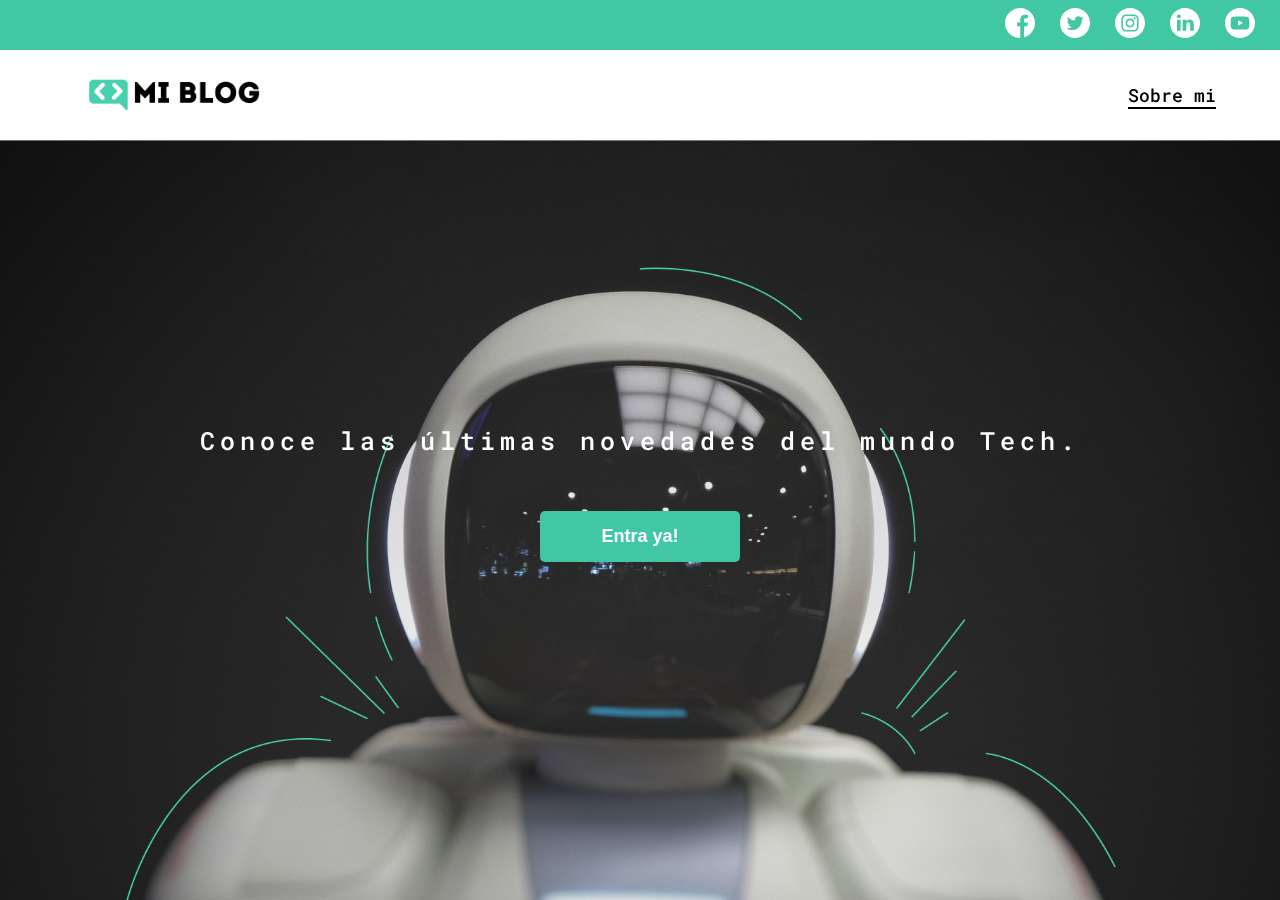
<file: index.html>
<!DOCTYPE html>
<html lang="es">
<head>
    <meta charset="UTF-8">
    <meta http-equiv="X-UA-Compatible" content="IE=edge">
    <meta name="viewport" content="width=device-width, initial-scale=1.0">
    <title>Document</title>
    <link rel="stylesheet" href="./css/main.css">
    <link rel="preconnect" href="https://fonts.gstatic.com">
    <link href="https://fonts.googleapis.com/css2?family=Roboto+Mono:wght@300;400;500&display=swap" rel="stylesheet">
</head>
<body class="home-body">
    <header>
        <section class="header-container-icons">
            <div class="container__icons">
                <a href="" >
                    <svg class="facebook" id="Capa_1" fill="white" enable-background="new 0 0 512 512" height="" viewBox="0 0 512 512" width="" xmlns="http://www.w3.org/2000/svg"><path d="m512 256c0-141.4-114.6-256-256-256s-256 114.6-256 256 114.6 256 256 256c1.5 0 3 0 4.5-.1v-199.2h-55v-64.1h55v-47.2c0-54.7 33.4-84.5 82.2-84.5 23.4 0 43.5 1.7 49.3 2.5v57.2h-33.6c-26.5 0-31.7 12.6-31.7 31.1v40.8h63.5l-8.3 64.1h-55.2v189.5c107-30.7 185.3-129.2 185.3-246.1z"/></svg>
                </a>
                <a href="">
                    <svg fill="white" height="512pt" viewBox="0 0 512 512" width="512pt" xmlns="http://www.w3.org/2000/svg"><path d="m256 0c-141.363281 0-256 114.636719-256 256s114.636719 256 256 256 256-114.636719 256-256-114.636719-256-256-256zm116.886719 199.601562c.113281 2.519532.167969 5.050782.167969 7.59375 0 77.644532-59.101563 167.179688-167.183594 167.183594h.003906-.003906c-33.183594 0-64.0625-9.726562-90.066406-26.394531 4.597656.542969 9.277343.8125 14.015624.8125 27.53125 0 52.867188-9.390625 72.980469-25.152344-25.722656-.476562-47.410156-17.464843-54.894531-40.8125 3.582031.6875 7.265625 1.0625 11.042969 1.0625 5.363281 0 10.558593-.722656 15.496093-2.070312-26.886718-5.382813-47.140624-29.144531-47.140624-57.597657 0-.265624 0-.503906.007812-.75 7.917969 4.402344 16.972656 7.050782 26.613281 7.347657-15.777343-10.527344-26.148437-28.523438-26.148437-48.910157 0-10.765624 2.910156-20.851562 7.957031-29.535156 28.976563 35.554688 72.28125 58.9375 121.117187 61.394532-1.007812-4.304688-1.527343-8.789063-1.527343-13.398438 0-32.4375 26.316406-58.753906 58.765625-58.753906 16.902344 0 32.167968 7.144531 42.890625 18.566406 13.386719-2.640625 25.957031-7.53125 37.3125-14.261719-4.394531 13.714844-13.707031 25.222657-25.839844 32.5 11.886719-1.421875 23.214844-4.574219 33.742187-9.253906-7.863281 11.785156-17.835937 22.136719-29.308593 30.429687zm0 0"/></svg>
                </a>
                <a href="">
                    <svg fill="white" height="512pt" viewBox="0 0 512 512" width="512pt" xmlns="http://www.w3.org/2000/svg"><path d="m305 256c0 27.0625-21.9375 49-49 49s-49-21.9375-49-49 21.9375-49 49-49 49 21.9375 49 49zm0 0"/><path d="m370.59375 169.304688c-2.355469-6.382813-6.113281-12.160157-10.996094-16.902344-4.742187-4.882813-10.515625-8.640625-16.902344-10.996094-5.179687-2.011719-12.960937-4.40625-27.292968-5.058594-15.503906-.707031-20.152344-.859375-59.402344-.859375-39.253906 0-43.902344.148438-59.402344.855469-14.332031.65625-22.117187 3.050781-27.292968 5.0625-6.386719 2.355469-12.164063 6.113281-16.902344 10.996094-4.882813 4.742187-8.640625 10.515625-11 16.902344-2.011719 5.179687-4.40625 12.964843-5.058594 27.296874-.707031 15.5-.859375 20.148438-.859375 59.402344 0 39.25.152344 43.898438.859375 59.402344.652344 14.332031 3.046875 22.113281 5.058594 27.292969 2.359375 6.386719 6.113281 12.160156 10.996094 16.902343 4.742187 4.882813 10.515624 8.640626 16.902343 10.996094 5.179688 2.015625 12.964844 4.410156 27.296875 5.0625 15.5.707032 20.144532.855469 59.398438.855469 39.257812 0 43.90625-.148437 59.402344-.855469 14.332031-.652344 22.117187-3.046875 27.296874-5.0625 12.820313-4.945312 22.953126-15.078125 27.898438-27.898437 2.011719-5.179688 4.40625-12.960938 5.0625-27.292969.707031-15.503906.855469-20.152344.855469-59.402344 0-39.253906-.148438-43.902344-.855469-59.402344-.652344-14.332031-3.046875-22.117187-5.0625-27.296874zm-114.59375 162.179687c-41.691406 0-75.488281-33.792969-75.488281-75.484375s33.796875-75.484375 75.488281-75.484375c41.6875 0 75.484375 33.792969 75.484375 75.484375s-33.796875 75.484375-75.484375 75.484375zm78.46875-136.3125c-9.742188 0-17.640625-7.898437-17.640625-17.640625s7.898437-17.640625 17.640625-17.640625 17.640625 7.898437 17.640625 17.640625c-.003906 9.742188-7.898437 17.640625-17.640625 17.640625zm0 0"/><path d="m256 0c-141.363281 0-256 114.636719-256 256s114.636719 256 256 256 256-114.636719 256-256-114.636719-256-256-256zm146.113281 316.605469c-.710937 15.648437-3.199219 26.332031-6.832031 35.683593-7.636719 19.746094-23.246094 35.355469-42.992188 42.992188-9.347656 3.632812-20.035156 6.117188-35.679687 6.832031-15.675781.714844-20.683594.886719-60.605469.886719-39.925781 0-44.929687-.171875-60.609375-.886719-15.644531-.714843-26.332031-3.199219-35.679687-6.832031-9.8125-3.691406-18.695313-9.476562-26.039063-16.957031-7.476562-7.339844-13.261719-16.226563-16.953125-26.035157-3.632812-9.347656-6.121094-20.035156-6.832031-35.679687-.722656-15.679687-.890625-20.6875-.890625-60.609375s.167969-44.929688.886719-60.605469c.710937-15.648437 3.195312-26.332031 6.828125-35.683593 3.691406-9.808594 9.480468-18.695313 16.960937-26.035157 7.339844-7.480469 16.226563-13.265625 26.035157-16.957031 9.351562-3.632812 20.035156-6.117188 35.683593-6.832031 15.675781-.714844 20.683594-.886719 60.605469-.886719s44.929688.171875 60.605469.890625c15.648437.710937 26.332031 3.195313 35.683593 6.824219 9.808594 3.691406 18.695313 9.480468 26.039063 16.960937 7.476563 7.34375 13.265625 16.226563 16.953125 26.035157 3.636719 9.351562 6.121094 20.035156 6.835938 35.683593.714843 15.675781.882812 20.683594.882812 60.605469s-.167969 44.929688-.886719 60.605469zm0 0"/></svg>
                </a>
                <a href="">
                    <svg fill="white" height="512pt" viewBox="0 0 512 512" width="512pt" xmlns="http://www.w3.org/2000/svg"><path d="m256 0c-141.363281 0-256 114.636719-256 256s114.636719 256 256 256 256-114.636719 256-256-114.636719-256-256-256zm-74.390625 387h-62.347656v-187.574219h62.347656zm-31.171875-213.1875h-.40625c-20.921875 0-34.453125-14.402344-34.453125-32.402344 0-18.40625 13.945313-32.410156 35.273437-32.410156 21.328126 0 34.453126 14.003906 34.859376 32.410156 0 18-13.53125 32.402344-35.273438 32.402344zm255.984375 213.1875h-62.339844v-100.347656c0-25.21875-9.027343-42.417969-31.585937-42.417969-17.222656 0-27.480469 11.601563-31.988282 22.800781-1.648437 4.007813-2.050781 9.609375-2.050781 15.214844v104.75h-62.34375s.816407-169.976562 0-187.574219h62.34375v26.558594c8.285157-12.78125 23.109375-30.960937 56.1875-30.960937 41.019531 0 71.777344 26.808593 71.777344 84.421874zm0 0"/></svg>
                </a>
                <a href="">
                    <svg fill="white" height="512pt" viewBox="0 0 512 512" width="512pt" xmlns="http://www.w3.org/2000/svg"><path d="m224.113281 303.960938 83.273438-47.960938-83.273438-47.960938zm0 0"/><path d="m256 0c-141.363281 0-256 114.636719-256 256s114.636719 256 256 256 256-114.636719 256-256-114.636719-256-256-256zm159.960938 256.261719s0 51.917969-6.585938 76.953125c-3.691406 13.703125-14.496094 24.507812-28.199219 28.195312-25.035156 6.589844-125.175781 6.589844-125.175781 6.589844s-99.878906 0-125.175781-6.851562c-13.703125-3.6875-24.507813-14.496094-28.199219-28.199219-6.589844-24.769531-6.589844-76.949219-6.589844-76.949219s0-51.914062 6.589844-76.949219c3.6875-13.703125 14.757812-24.773437 28.199219-28.460937 25.035156-6.589844 125.175781-6.589844 125.175781-6.589844s100.140625 0 125.175781 6.851562c13.703125 3.6875 24.507813 14.496094 28.199219 28.199219 6.851562 25.035157 6.585938 77.210938 6.585938 77.210938zm0 0"/></svg>
                </a>
            </div>
        </section>
        <nav class="navbar">
            <div class="navbar__container-logo">
                <a href="#"><img src="./assets/Logo.png" alt="Logo de mi block" title="Ir a la página de inicio"></a>
            </div>
            <div class="navbar__container-about">
                <a href="./profile.html">Sobre mi</a>
            </div>
        </nav>
    </header>
    <main class="main-home">
        <article class="container-text-main">
            <span class="container-text__span">
                Conoce las últimas novedades del mundo Tech.
            </span>
	    <a href="./blogs.html"> 
            <button class="container-text__button">
                Entra ya!
            </button>
	    <a>
        </article>
    </main>
    
</body>
</html>
</file>
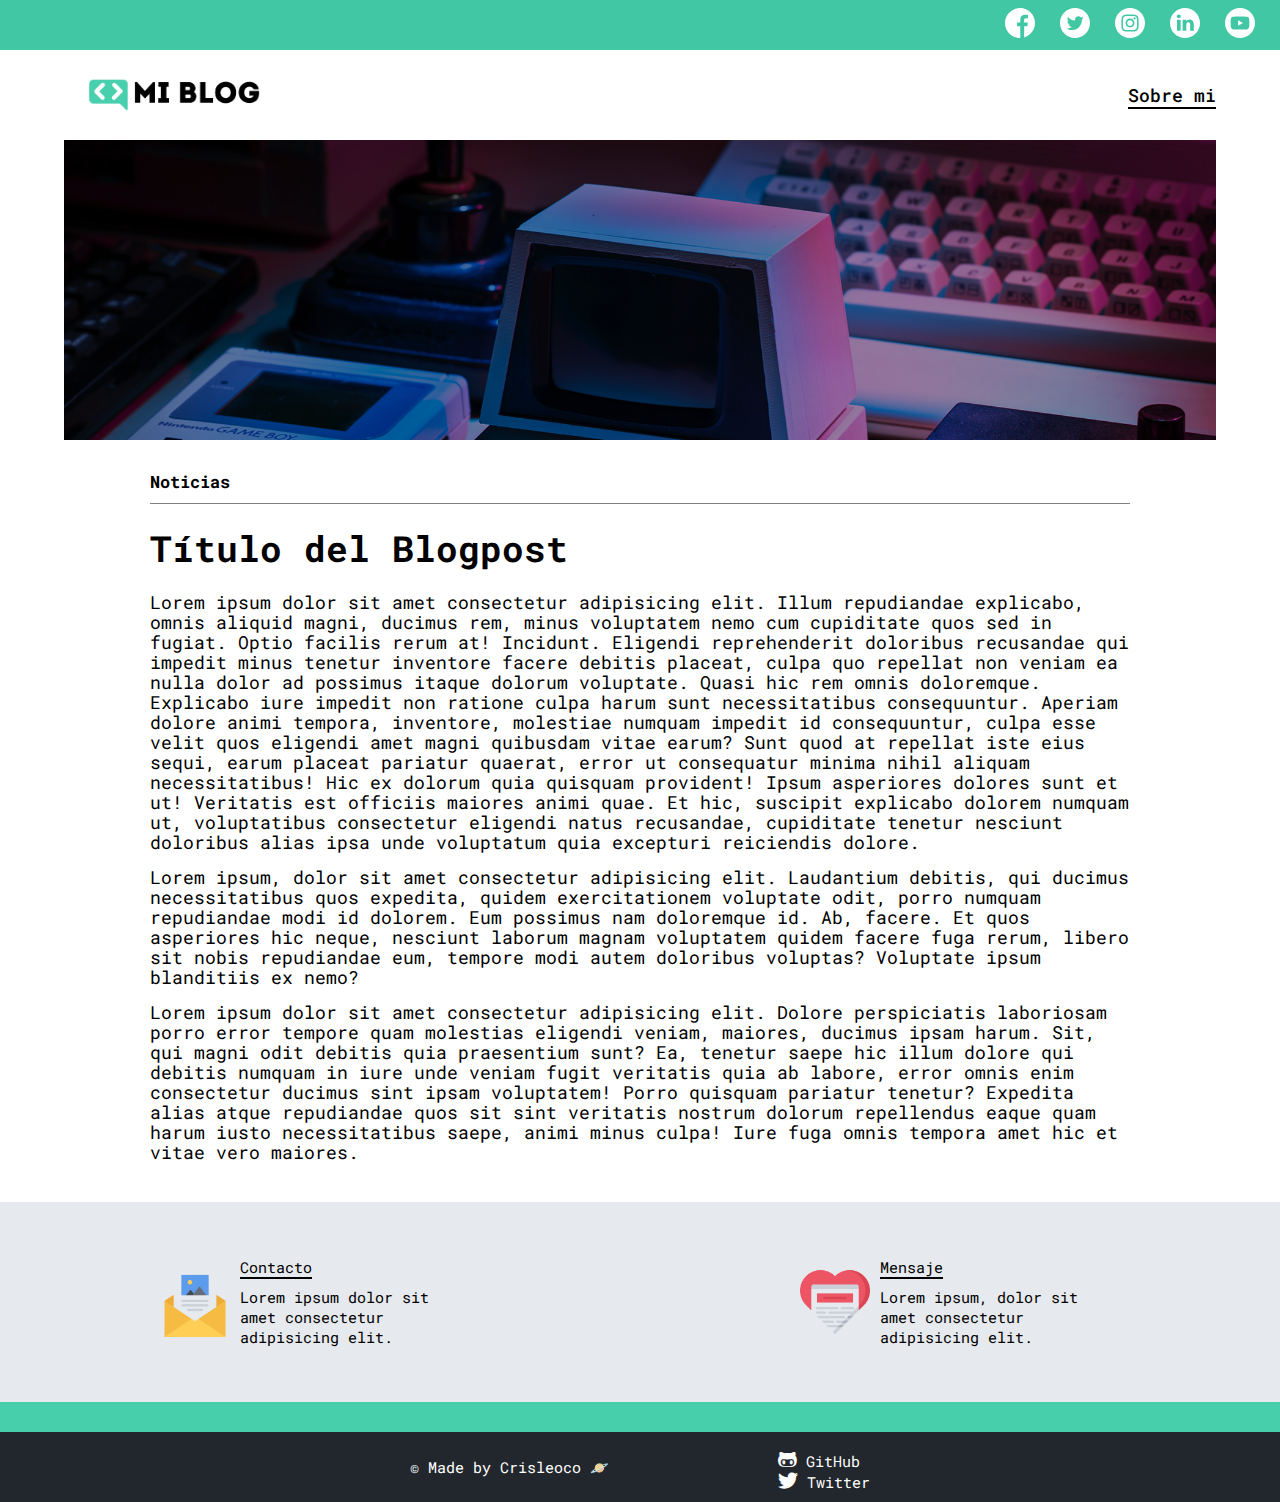
<file: blog.html>
<!DOCTYPE html>
<html lang="es">
<head>
    <meta charset="UTF-8">
    <meta http-equiv="X-UA-Compatible" content="IE=edge">
    <meta name="viewport" content="width=device-width, initial-scale=1.0">
    <title>Blog</title>
    <link rel="stylesheet" href="./css/main.css">
    <link rel="preconnect" href="https://fonts.gstatic.com">
    <link rel="stylesheet" href="./css/blogs.css">
    <link rel="stylesheet" href="./css/blog.css">
    <link href="https://fonts.googleapis.com/css2?family=Roboto+Mono:wght@300;400;500&display=swap" rel="stylesheet">
    <link rel="stylesheet" href="https://use.fontawesome.com/releases/v5.0.13/css/all.css">
</head>
<body>
    <header>
        <section class="header-container-icons">
            <div class="container__icons">
                <a href="" >
                    <svg class="facebook" id="Capa_1" fill="white" enable-background="new 0 0 512 512" height="" viewBox="0 0 512 512" width="" xmlns="http://www.w3.org/2000/svg"><path d="m512 256c0-141.4-114.6-256-256-256s-256 114.6-256 256 114.6 256 256 256c1.5 0 3 0 4.5-.1v-199.2h-55v-64.1h55v-47.2c0-54.7 33.4-84.5 82.2-84.5 23.4 0 43.5 1.7 49.3 2.5v57.2h-33.6c-26.5 0-31.7 12.6-31.7 31.1v40.8h63.5l-8.3 64.1h-55.2v189.5c107-30.7 185.3-129.2 185.3-246.1z"/></svg>
                </a>
                <a href="">
                    <svg fill="white" height="512pt" viewBox="0 0 512 512" width="512pt" xmlns="http://www.w3.org/2000/svg"><path d="m256 0c-141.363281 0-256 114.636719-256 256s114.636719 256 256 256 256-114.636719 256-256-114.636719-256-256-256zm116.886719 199.601562c.113281 2.519532.167969 5.050782.167969 7.59375 0 77.644532-59.101563 167.179688-167.183594 167.183594h.003906-.003906c-33.183594 0-64.0625-9.726562-90.066406-26.394531 4.597656.542969 9.277343.8125 14.015624.8125 27.53125 0 52.867188-9.390625 72.980469-25.152344-25.722656-.476562-47.410156-17.464843-54.894531-40.8125 3.582031.6875 7.265625 1.0625 11.042969 1.0625 5.363281 0 10.558593-.722656 15.496093-2.070312-26.886718-5.382813-47.140624-29.144531-47.140624-57.597657 0-.265624 0-.503906.007812-.75 7.917969 4.402344 16.972656 7.050782 26.613281 7.347657-15.777343-10.527344-26.148437-28.523438-26.148437-48.910157 0-10.765624 2.910156-20.851562 7.957031-29.535156 28.976563 35.554688 72.28125 58.9375 121.117187 61.394532-1.007812-4.304688-1.527343-8.789063-1.527343-13.398438 0-32.4375 26.316406-58.753906 58.765625-58.753906 16.902344 0 32.167968 7.144531 42.890625 18.566406 13.386719-2.640625 25.957031-7.53125 37.3125-14.261719-4.394531 13.714844-13.707031 25.222657-25.839844 32.5 11.886719-1.421875 23.214844-4.574219 33.742187-9.253906-7.863281 11.785156-17.835937 22.136719-29.308593 30.429687zm0 0"/></svg>
                </a>
                <a href="">
                    <svg fill="white" height="512pt" viewBox="0 0 512 512" width="512pt" xmlns="http://www.w3.org/2000/svg"><path d="m305 256c0 27.0625-21.9375 49-49 49s-49-21.9375-49-49 21.9375-49 49-49 49 21.9375 49 49zm0 0"/><path d="m370.59375 169.304688c-2.355469-6.382813-6.113281-12.160157-10.996094-16.902344-4.742187-4.882813-10.515625-8.640625-16.902344-10.996094-5.179687-2.011719-12.960937-4.40625-27.292968-5.058594-15.503906-.707031-20.152344-.859375-59.402344-.859375-39.253906 0-43.902344.148438-59.402344.855469-14.332031.65625-22.117187 3.050781-27.292968 5.0625-6.386719 2.355469-12.164063 6.113281-16.902344 10.996094-4.882813 4.742187-8.640625 10.515625-11 16.902344-2.011719 5.179687-4.40625 12.964843-5.058594 27.296874-.707031 15.5-.859375 20.148438-.859375 59.402344 0 39.25.152344 43.898438.859375 59.402344.652344 14.332031 3.046875 22.113281 5.058594 27.292969 2.359375 6.386719 6.113281 12.160156 10.996094 16.902343 4.742187 4.882813 10.515624 8.640626 16.902343 10.996094 5.179688 2.015625 12.964844 4.410156 27.296875 5.0625 15.5.707032 20.144532.855469 59.398438.855469 39.257812 0 43.90625-.148437 59.402344-.855469 14.332031-.652344 22.117187-3.046875 27.296874-5.0625 12.820313-4.945312 22.953126-15.078125 27.898438-27.898437 2.011719-5.179688 4.40625-12.960938 5.0625-27.292969.707031-15.503906.855469-20.152344.855469-59.402344 0-39.253906-.148438-43.902344-.855469-59.402344-.652344-14.332031-3.046875-22.117187-5.0625-27.296874zm-114.59375 162.179687c-41.691406 0-75.488281-33.792969-75.488281-75.484375s33.796875-75.484375 75.488281-75.484375c41.6875 0 75.484375 33.792969 75.484375 75.484375s-33.796875 75.484375-75.484375 75.484375zm78.46875-136.3125c-9.742188 0-17.640625-7.898437-17.640625-17.640625s7.898437-17.640625 17.640625-17.640625 17.640625 7.898437 17.640625 17.640625c-.003906 9.742188-7.898437 17.640625-17.640625 17.640625zm0 0"/><path d="m256 0c-141.363281 0-256 114.636719-256 256s114.636719 256 256 256 256-114.636719 256-256-114.636719-256-256-256zm146.113281 316.605469c-.710937 15.648437-3.199219 26.332031-6.832031 35.683593-7.636719 19.746094-23.246094 35.355469-42.992188 42.992188-9.347656 3.632812-20.035156 6.117188-35.679687 6.832031-15.675781.714844-20.683594.886719-60.605469.886719-39.925781 0-44.929687-.171875-60.609375-.886719-15.644531-.714843-26.332031-3.199219-35.679687-6.832031-9.8125-3.691406-18.695313-9.476562-26.039063-16.957031-7.476562-7.339844-13.261719-16.226563-16.953125-26.035157-3.632812-9.347656-6.121094-20.035156-6.832031-35.679687-.722656-15.679687-.890625-20.6875-.890625-60.609375s.167969-44.929688.886719-60.605469c.710937-15.648437 3.195312-26.332031 6.828125-35.683593 3.691406-9.808594 9.480468-18.695313 16.960937-26.035157 7.339844-7.480469 16.226563-13.265625 26.035157-16.957031 9.351562-3.632812 20.035156-6.117188 35.683593-6.832031 15.675781-.714844 20.683594-.886719 60.605469-.886719s44.929688.171875 60.605469.890625c15.648437.710937 26.332031 3.195313 35.683593 6.824219 9.808594 3.691406 18.695313 9.480468 26.039063 16.960937 7.476563 7.34375 13.265625 16.226563 16.953125 26.035157 3.636719 9.351562 6.121094 20.035156 6.835938 35.683593.714843 15.675781.882812 20.683594.882812 60.605469s-.167969 44.929688-.886719 60.605469zm0 0"/></svg>
                </a>
                <a href="">
                    <svg fill="white" height="512pt" viewBox="0 0 512 512" width="512pt" xmlns="http://www.w3.org/2000/svg"><path d="m256 0c-141.363281 0-256 114.636719-256 256s114.636719 256 256 256 256-114.636719 256-256-114.636719-256-256-256zm-74.390625 387h-62.347656v-187.574219h62.347656zm-31.171875-213.1875h-.40625c-20.921875 0-34.453125-14.402344-34.453125-32.402344 0-18.40625 13.945313-32.410156 35.273437-32.410156 21.328126 0 34.453126 14.003906 34.859376 32.410156 0 18-13.53125 32.402344-35.273438 32.402344zm255.984375 213.1875h-62.339844v-100.347656c0-25.21875-9.027343-42.417969-31.585937-42.417969-17.222656 0-27.480469 11.601563-31.988282 22.800781-1.648437 4.007813-2.050781 9.609375-2.050781 15.214844v104.75h-62.34375s.816407-169.976562 0-187.574219h62.34375v26.558594c8.285157-12.78125 23.109375-30.960937 56.1875-30.960937 41.019531 0 71.777344 26.808593 71.777344 84.421874zm0 0"/></svg>
                </a>
                <a href="">
                    <svg fill="white" height="512pt" viewBox="0 0 512 512" width="512pt" xmlns="http://www.w3.org/2000/svg"><path d="m224.113281 303.960938 83.273438-47.960938-83.273438-47.960938zm0 0"/><path d="m256 0c-141.363281 0-256 114.636719-256 256s114.636719 256 256 256 256-114.636719 256-256-114.636719-256-256-256zm159.960938 256.261719s0 51.917969-6.585938 76.953125c-3.691406 13.703125-14.496094 24.507812-28.199219 28.195312-25.035156 6.589844-125.175781 6.589844-125.175781 6.589844s-99.878906 0-125.175781-6.851562c-13.703125-3.6875-24.507813-14.496094-28.199219-28.199219-6.589844-24.769531-6.589844-76.949219-6.589844-76.949219s0-51.914062 6.589844-76.949219c3.6875-13.703125 14.757812-24.773437 28.199219-28.460937 25.035156-6.589844 125.175781-6.589844 125.175781-6.589844s100.140625 0 125.175781 6.851562c13.703125 3.6875 24.507813 14.496094 28.199219 28.199219 6.851562 25.035157 6.585938 77.210938 6.585938 77.210938zm0 0"/></svg>
                </a>
            </div>
        </section>
        <nav class="navbar">
            <div class="navbar__container-logo">
                <a href="."><img src="./assets/Logo.png" alt="Logo de mi block" title="Ir a la página de inicio"></a>
            </div>
            <div class="navbar__container-about">
                <a href="./profile.html">Sobre mi</a>
            </div>
        </nav>
    </header>

    <main>
        <section class="blogpost-img-container">
            
        </section>

        <section class="blogpost-main-container">
            <div class="blogpost-text-container">
                <h3>
                    Noticias
                </h3>
                <article>
                    <h1>
                        Título del Blogpost
                    </h1>
                    <p>Lorem ipsum dolor sit amet consectetur adipisicing elit. Illum repudiandae explicabo, omnis aliquid magni, ducimus rem, minus voluptatem nemo cum cupiditate quos sed in fugiat. Optio facilis rerum at! Incidunt.
                    Eligendi reprehenderit doloribus recusandae qui impedit minus tenetur inventore facere debitis placeat, culpa quo repellat non veniam ea nulla dolor ad possimus itaque dolorum voluptate. Quasi hic rem omnis doloremque.
                    Explicabo iure impedit non ratione culpa harum sunt necessitatibus consequuntur. Aperiam dolore animi tempora, inventore, molestiae numquam impedit id consequuntur, culpa esse velit quos eligendi amet magni quibusdam vitae earum?
                    Sunt quod at repellat iste eius sequi, earum placeat pariatur quaerat, error ut consequatur minima nihil aliquam necessitatibus! Hic ex dolorum quia quisquam provident! Ipsum asperiores dolores sunt et ut!
                    Veritatis est officiis maiores animi quae. Et hic, suscipit explicabo dolorem numquam ut, voluptatibus consectetur eligendi natus recusandae, cupiditate tenetur nesciunt doloribus alias ipsa unde voluptatum quia excepturi reiciendis dolore.</p>
                    <p>
                        Lorem ipsum, dolor sit amet consectetur adipisicing elit. Laudantium debitis, qui ducimus necessitatibus quos expedita, quidem exercitationem voluptate odit, porro numquam repudiandae modi id dolorem. Eum possimus nam doloremque id.
                        Ab, facere. Et quos asperiores hic neque, nesciunt laborum magnam voluptatem quidem facere fuga rerum, libero sit nobis repudiandae eum, tempore modi autem doloribus voluptas? Voluptate ipsum blanditiis ex nemo?
                    </p>
                    <p>Lorem ipsum dolor sit amet consectetur adipisicing elit. Dolore perspiciatis laboriosam porro error tempore quam molestias eligendi veniam, maiores, ducimus ipsam harum. Sit, qui magni odit debitis quia praesentium sunt?
                    Ea, tenetur saepe hic illum dolore qui debitis numquam in iure unde veniam fugit veritatis quia ab labore, error omnis enim consectetur ducimus sint ipsam voluptatem! Porro quisquam pariatur tenetur?
                    Expedita alias atque repudiandae quos sit sint veritatis nostrum dolorum repellendus eaque quam harum iusto necessitatibus saepe, animi minus culpa! Iure fuga omnis tempora amet hic et vitae vero maiores.</p>
                </article>
            </div>
        </section>

    </main>

    <section class="contact-main-container">
        <div class="contact-left contact">
            <img src="./assets/newsletter.png" alt="">
            <div>
                <a href="">Contacto</a>
                <p>Lorem ipsum dolor sit amet consectetur adipisicing elit.</p>
            </div>
        </div>
        <div class="contact-right contact">
            <img src="./assets/like.png" alt="">
            <div>
                <a href="">Mensaje</a>
                <p>Lorem ipsum, dolor sit amet consectetur adipisicing elit.</p>
            </div>
        </div>

    </section>

    <footer>
        <section>
            <p>© Made by Crisleoco 🪐</p>
        <div>
            <a href="https://github.com/crisleoco2004">
                <i class="fab fa-github-alt git"></i>
                GitHub</a>
            <a href="https://twitter.com/crisleooc">
                <i class="fab fa-twitter twitter"></i>
                Twitter</a>
        </div>
        </section>
    </footer>

</body>
</html>
</file>
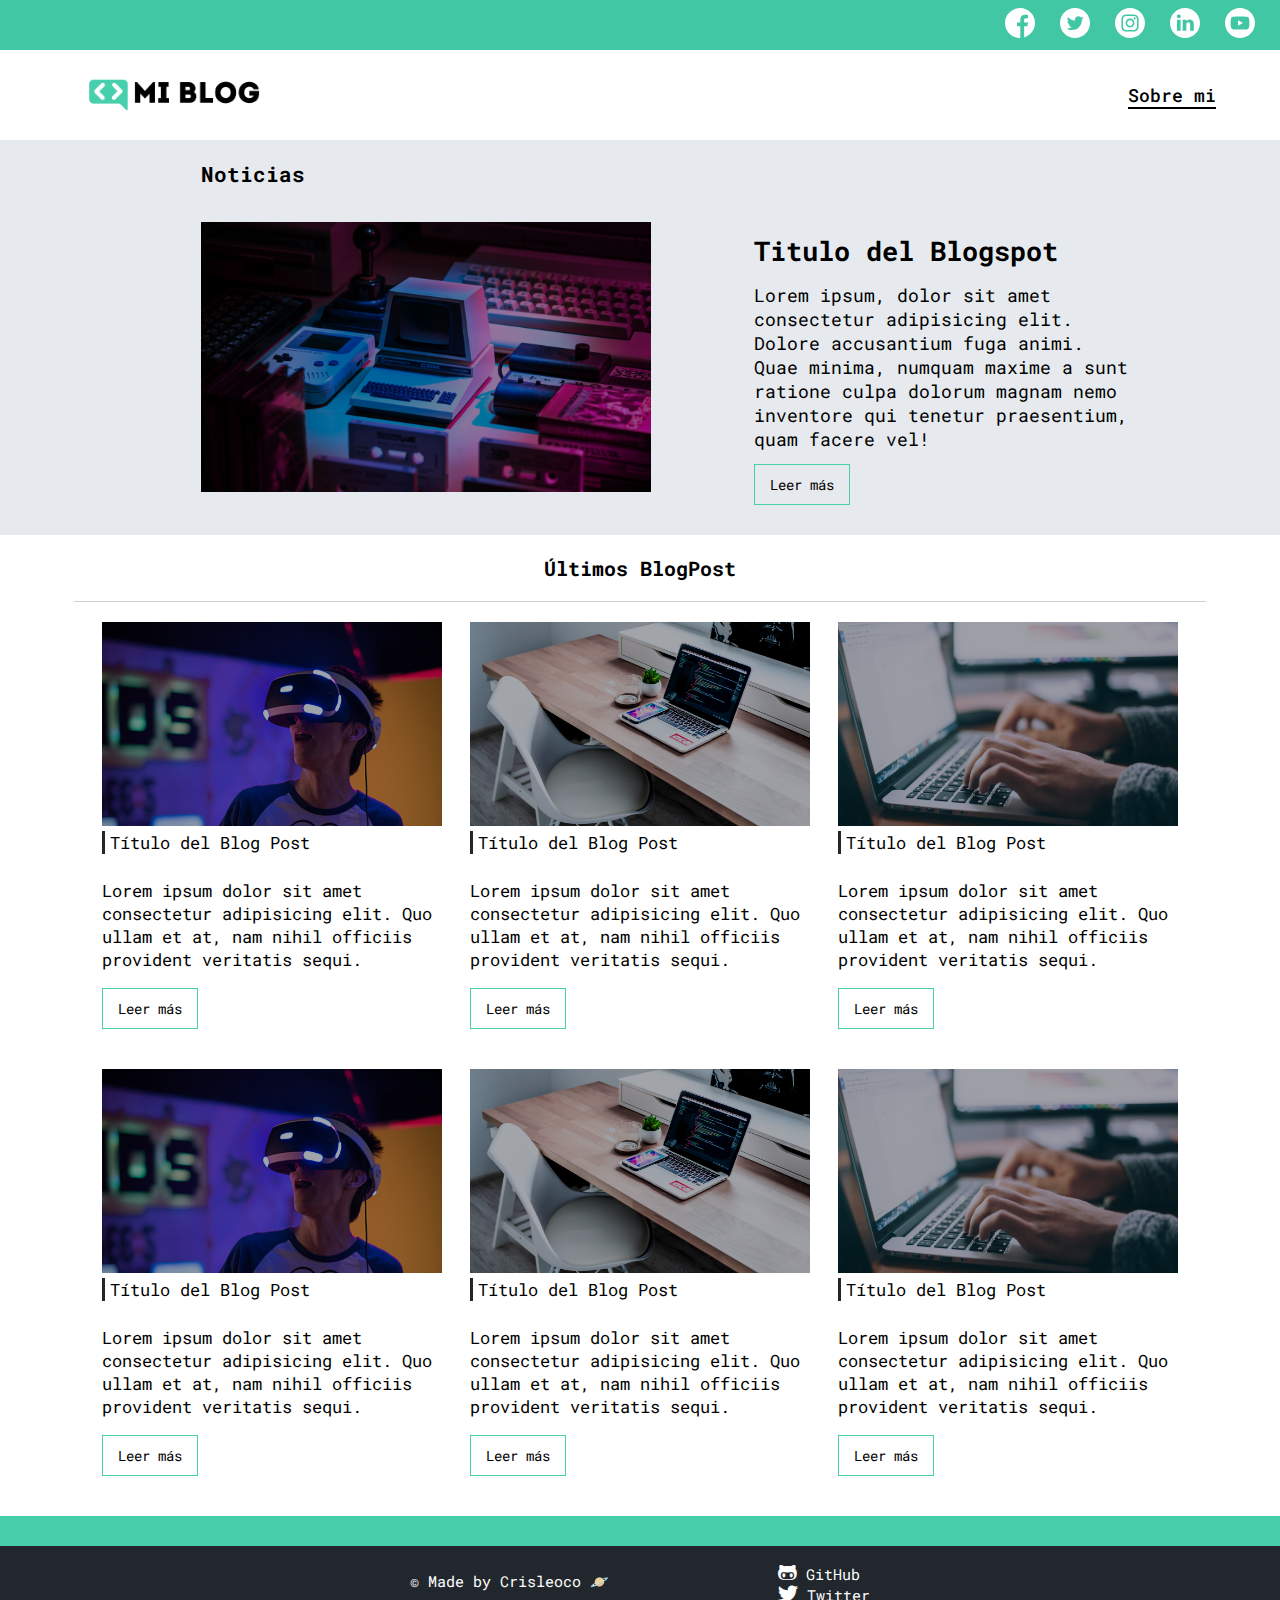
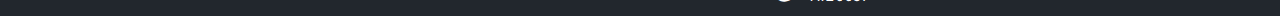
<file: blogs.html>
<!DOCTYPE html>
<html lang="es">
<head>
    <meta charset="UTF-8">
    <meta http-equiv="X-UA-Compatible" content="IE=edge">
    <meta name="viewport" content="width=device-width, initial-scale=1.0">
    <title>Blogs</title>
    <link rel="stylesheet" href="./css/main.css">
    <link rel="preconnect" href="https://fonts.gstatic.com">
    <link rel="stylesheet" href="./css/blogs.css">
    <link href="https://fonts.googleapis.com/css2?family=Roboto+Mono:wght@300;400;500&display=swap" rel="stylesheet">
    <link rel="stylesheet" href="https://use.fontawesome.com/releases/v5.0.13/css/all.css">
</head>
<body>
    <header>
        <section class="header-container-icons">
            <div class="container__icons">
                <a href="" >
                    <svg class="facebook" id="Capa_1" fill="white" enable-background="new 0 0 512 512" height="" viewBox="0 0 512 512" width="" xmlns="http://www.w3.org/2000/svg"><path d="m512 256c0-141.4-114.6-256-256-256s-256 114.6-256 256 114.6 256 256 256c1.5 0 3 0 4.5-.1v-199.2h-55v-64.1h55v-47.2c0-54.7 33.4-84.5 82.2-84.5 23.4 0 43.5 1.7 49.3 2.5v57.2h-33.6c-26.5 0-31.7 12.6-31.7 31.1v40.8h63.5l-8.3 64.1h-55.2v189.5c107-30.7 185.3-129.2 185.3-246.1z"/></svg>
                </a>
                <a href="">
                    <svg fill="white" height="512pt" viewBox="0 0 512 512" width="512pt" xmlns="http://www.w3.org/2000/svg"><path d="m256 0c-141.363281 0-256 114.636719-256 256s114.636719 256 256 256 256-114.636719 256-256-114.636719-256-256-256zm116.886719 199.601562c.113281 2.519532.167969 5.050782.167969 7.59375 0 77.644532-59.101563 167.179688-167.183594 167.183594h.003906-.003906c-33.183594 0-64.0625-9.726562-90.066406-26.394531 4.597656.542969 9.277343.8125 14.015624.8125 27.53125 0 52.867188-9.390625 72.980469-25.152344-25.722656-.476562-47.410156-17.464843-54.894531-40.8125 3.582031.6875 7.265625 1.0625 11.042969 1.0625 5.363281 0 10.558593-.722656 15.496093-2.070312-26.886718-5.382813-47.140624-29.144531-47.140624-57.597657 0-.265624 0-.503906.007812-.75 7.917969 4.402344 16.972656 7.050782 26.613281 7.347657-15.777343-10.527344-26.148437-28.523438-26.148437-48.910157 0-10.765624 2.910156-20.851562 7.957031-29.535156 28.976563 35.554688 72.28125 58.9375 121.117187 61.394532-1.007812-4.304688-1.527343-8.789063-1.527343-13.398438 0-32.4375 26.316406-58.753906 58.765625-58.753906 16.902344 0 32.167968 7.144531 42.890625 18.566406 13.386719-2.640625 25.957031-7.53125 37.3125-14.261719-4.394531 13.714844-13.707031 25.222657-25.839844 32.5 11.886719-1.421875 23.214844-4.574219 33.742187-9.253906-7.863281 11.785156-17.835937 22.136719-29.308593 30.429687zm0 0"/></svg>
                </a>
                <a href="">
                    <svg fill="white" height="512pt" viewBox="0 0 512 512" width="512pt" xmlns="http://www.w3.org/2000/svg"><path d="m305 256c0 27.0625-21.9375 49-49 49s-49-21.9375-49-49 21.9375-49 49-49 49 21.9375 49 49zm0 0"/><path d="m370.59375 169.304688c-2.355469-6.382813-6.113281-12.160157-10.996094-16.902344-4.742187-4.882813-10.515625-8.640625-16.902344-10.996094-5.179687-2.011719-12.960937-4.40625-27.292968-5.058594-15.503906-.707031-20.152344-.859375-59.402344-.859375-39.253906 0-43.902344.148438-59.402344.855469-14.332031.65625-22.117187 3.050781-27.292968 5.0625-6.386719 2.355469-12.164063 6.113281-16.902344 10.996094-4.882813 4.742187-8.640625 10.515625-11 16.902344-2.011719 5.179687-4.40625 12.964843-5.058594 27.296874-.707031 15.5-.859375 20.148438-.859375 59.402344 0 39.25.152344 43.898438.859375 59.402344.652344 14.332031 3.046875 22.113281 5.058594 27.292969 2.359375 6.386719 6.113281 12.160156 10.996094 16.902343 4.742187 4.882813 10.515624 8.640626 16.902343 10.996094 5.179688 2.015625 12.964844 4.410156 27.296875 5.0625 15.5.707032 20.144532.855469 59.398438.855469 39.257812 0 43.90625-.148437 59.402344-.855469 14.332031-.652344 22.117187-3.046875 27.296874-5.0625 12.820313-4.945312 22.953126-15.078125 27.898438-27.898437 2.011719-5.179688 4.40625-12.960938 5.0625-27.292969.707031-15.503906.855469-20.152344.855469-59.402344 0-39.253906-.148438-43.902344-.855469-59.402344-.652344-14.332031-3.046875-22.117187-5.0625-27.296874zm-114.59375 162.179687c-41.691406 0-75.488281-33.792969-75.488281-75.484375s33.796875-75.484375 75.488281-75.484375c41.6875 0 75.484375 33.792969 75.484375 75.484375s-33.796875 75.484375-75.484375 75.484375zm78.46875-136.3125c-9.742188 0-17.640625-7.898437-17.640625-17.640625s7.898437-17.640625 17.640625-17.640625 17.640625 7.898437 17.640625 17.640625c-.003906 9.742188-7.898437 17.640625-17.640625 17.640625zm0 0"/><path d="m256 0c-141.363281 0-256 114.636719-256 256s114.636719 256 256 256 256-114.636719 256-256-114.636719-256-256-256zm146.113281 316.605469c-.710937 15.648437-3.199219 26.332031-6.832031 35.683593-7.636719 19.746094-23.246094 35.355469-42.992188 42.992188-9.347656 3.632812-20.035156 6.117188-35.679687 6.832031-15.675781.714844-20.683594.886719-60.605469.886719-39.925781 0-44.929687-.171875-60.609375-.886719-15.644531-.714843-26.332031-3.199219-35.679687-6.832031-9.8125-3.691406-18.695313-9.476562-26.039063-16.957031-7.476562-7.339844-13.261719-16.226563-16.953125-26.035157-3.632812-9.347656-6.121094-20.035156-6.832031-35.679687-.722656-15.679687-.890625-20.6875-.890625-60.609375s.167969-44.929688.886719-60.605469c.710937-15.648437 3.195312-26.332031 6.828125-35.683593 3.691406-9.808594 9.480468-18.695313 16.960937-26.035157 7.339844-7.480469 16.226563-13.265625 26.035157-16.957031 9.351562-3.632812 20.035156-6.117188 35.683593-6.832031 15.675781-.714844 20.683594-.886719 60.605469-.886719s44.929688.171875 60.605469.890625c15.648437.710937 26.332031 3.195313 35.683593 6.824219 9.808594 3.691406 18.695313 9.480468 26.039063 16.960937 7.476563 7.34375 13.265625 16.226563 16.953125 26.035157 3.636719 9.351562 6.121094 20.035156 6.835938 35.683593.714843 15.675781.882812 20.683594.882812 60.605469s-.167969 44.929688-.886719 60.605469zm0 0"/></svg>
                </a>
                <a href="">
                    <svg fill="white" height="512pt" viewBox="0 0 512 512" width="512pt" xmlns="http://www.w3.org/2000/svg"><path d="m256 0c-141.363281 0-256 114.636719-256 256s114.636719 256 256 256 256-114.636719 256-256-114.636719-256-256-256zm-74.390625 387h-62.347656v-187.574219h62.347656zm-31.171875-213.1875h-.40625c-20.921875 0-34.453125-14.402344-34.453125-32.402344 0-18.40625 13.945313-32.410156 35.273437-32.410156 21.328126 0 34.453126 14.003906 34.859376 32.410156 0 18-13.53125 32.402344-35.273438 32.402344zm255.984375 213.1875h-62.339844v-100.347656c0-25.21875-9.027343-42.417969-31.585937-42.417969-17.222656 0-27.480469 11.601563-31.988282 22.800781-1.648437 4.007813-2.050781 9.609375-2.050781 15.214844v104.75h-62.34375s.816407-169.976562 0-187.574219h62.34375v26.558594c8.285157-12.78125 23.109375-30.960937 56.1875-30.960937 41.019531 0 71.777344 26.808593 71.777344 84.421874zm0 0"/></svg>
                </a>
                <a href="">
                    <svg fill="white" height="512pt" viewBox="0 0 512 512" width="512pt" xmlns="http://www.w3.org/2000/svg"><path d="m224.113281 303.960938 83.273438-47.960938-83.273438-47.960938zm0 0"/><path d="m256 0c-141.363281 0-256 114.636719-256 256s114.636719 256 256 256 256-114.636719 256-256-114.636719-256-256-256zm159.960938 256.261719s0 51.917969-6.585938 76.953125c-3.691406 13.703125-14.496094 24.507812-28.199219 28.195312-25.035156 6.589844-125.175781 6.589844-125.175781 6.589844s-99.878906 0-125.175781-6.851562c-13.703125-3.6875-24.507813-14.496094-28.199219-28.199219-6.589844-24.769531-6.589844-76.949219-6.589844-76.949219s0-51.914062 6.589844-76.949219c3.6875-13.703125 14.757812-24.773437 28.199219-28.460937 25.035156-6.589844 125.175781-6.589844 125.175781-6.589844s100.140625 0 125.175781 6.851562c13.703125 3.6875 24.507813 14.496094 28.199219 28.199219 6.851562 25.035157 6.585938 77.210938 6.585938 77.210938zm0 0"/></svg>
                </a>
            </div>
        </section>
        <nav class="navbar">
            <div class="navbar__container-logo">
                <a href="./index.html"><img src="./assets/Logo.png" alt="Logo de mi block" title="Ir a la página de inicio"></a>
            </div>
            <div class="navbar__container-about">
                <a href="./profile.html">Sobre mi</a>
            </div>
        </nav>
    </header>

    <main class="blogs-main">
        <section class="blogs-news-container">
            <div class="blogs-main-new">
                <h3>Noticias</h3>
                <div class="blogs-news-img-container"><img src="./assets/pcImg.png" alt=""></div>
                <div class="blogs-news-info-container">
                    <h2>Titulo del Blogspot</h2>
                    <p>Lorem ipsum, dolor sit amet consectetur adipisicing elit. Dolore accusantium fuga animi. Quae minima, numquam maxime a sunt ratione culpa dolorum magnam nemo inventore qui tenetur praesentium, quam facere vel!</p>
                    <a href="./blog.html" class="blogs-button">Leer más</a>
                </div>
            </div>
        </section>
        <section class="blogs-post-container">

            <h3>Últimos BlogPost</h3>

            <div>
                <article class="post-container">
                    <img src="./assets/post-1.png" alt="">
                    <p>Título del Blog Post</p>
                    <p>Lorem ipsum dolor sit amet consectetur adipisicing elit. Quo ullam et at, nam nihil officiis provident veritatis sequi.</p>
                    <a class="blogs-button" href="./blog.html">Leer más</a>
                </article>
                <article class="post-container">
                    <img src="./assets/post-2.png" alt="">
                    <p>Título del Blog Post</p>
                    <p>Lorem ipsum dolor sit amet consectetur adipisicing elit. Quo ullam et at, nam nihil officiis provident veritatis sequi.</p>
                    <a class="blogs-button" href="./blog.html">Leer más</a>
                </article>
                <article class="post-container">
                    <img src="./assets/post-3.png" alt="">
                    <p>Título del Blog Post</p>
                    <p>Lorem ipsum dolor sit amet consectetur adipisicing elit. Quo ullam et at, nam nihil officiis provident veritatis sequi.</p>
                    <a class="blogs-button" href="./blog.html">Leer más</a>
                </article>
                <article class="post-container">
                    <img src="./assets/post-1.png" alt="">
                    <p>Título del Blog Post</p>
                    <p>Lorem ipsum dolor sit amet consectetur adipisicing elit. Quo ullam et at, nam nihil officiis provident veritatis sequi.</p>
                    <a class="blogs-button" href="./blog.html">Leer más</a>
                </article>
                <article class="post-container">
                    <img src="./assets/post-2.png" alt="">
                    <p>Título del Blog Post</p>
                    <p>Lorem ipsum dolor sit amet consectetur adipisicing elit. Quo ullam et at, nam nihil officiis provident veritatis sequi.</p>
                    <a class="blogs-button" href="./blog.html">Leer más</a>
                </article>
                <article class="post-container">
                    <img src="./assets/post-3.png" alt="">
                    <p>Título del Blog Post</p>
                    <p>Lorem ipsum dolor sit amet consectetur adipisicing elit. Quo ullam et at, nam nihil officiis provident veritatis sequi.</p>
                    <a class="blogs-button" href="./blog.html">Leer más</a>
                </article>
            </div>
        </section>
    </main>

    <footer>
        <section>
            <p>© Made by Crisleoco 🪐</p>
        <div>
            <a href="https://github.com/crisleoco2004">
                <i class="fab fa-github-alt git"></i>
                GitHub</a>
            <a href="https://twitter.com/crisleooc">
                <i class="fab fa-twitter twitter"></i>
                Twitter</a>
        </div>
        </section>
    </footer>

</body>
</html>
</file>
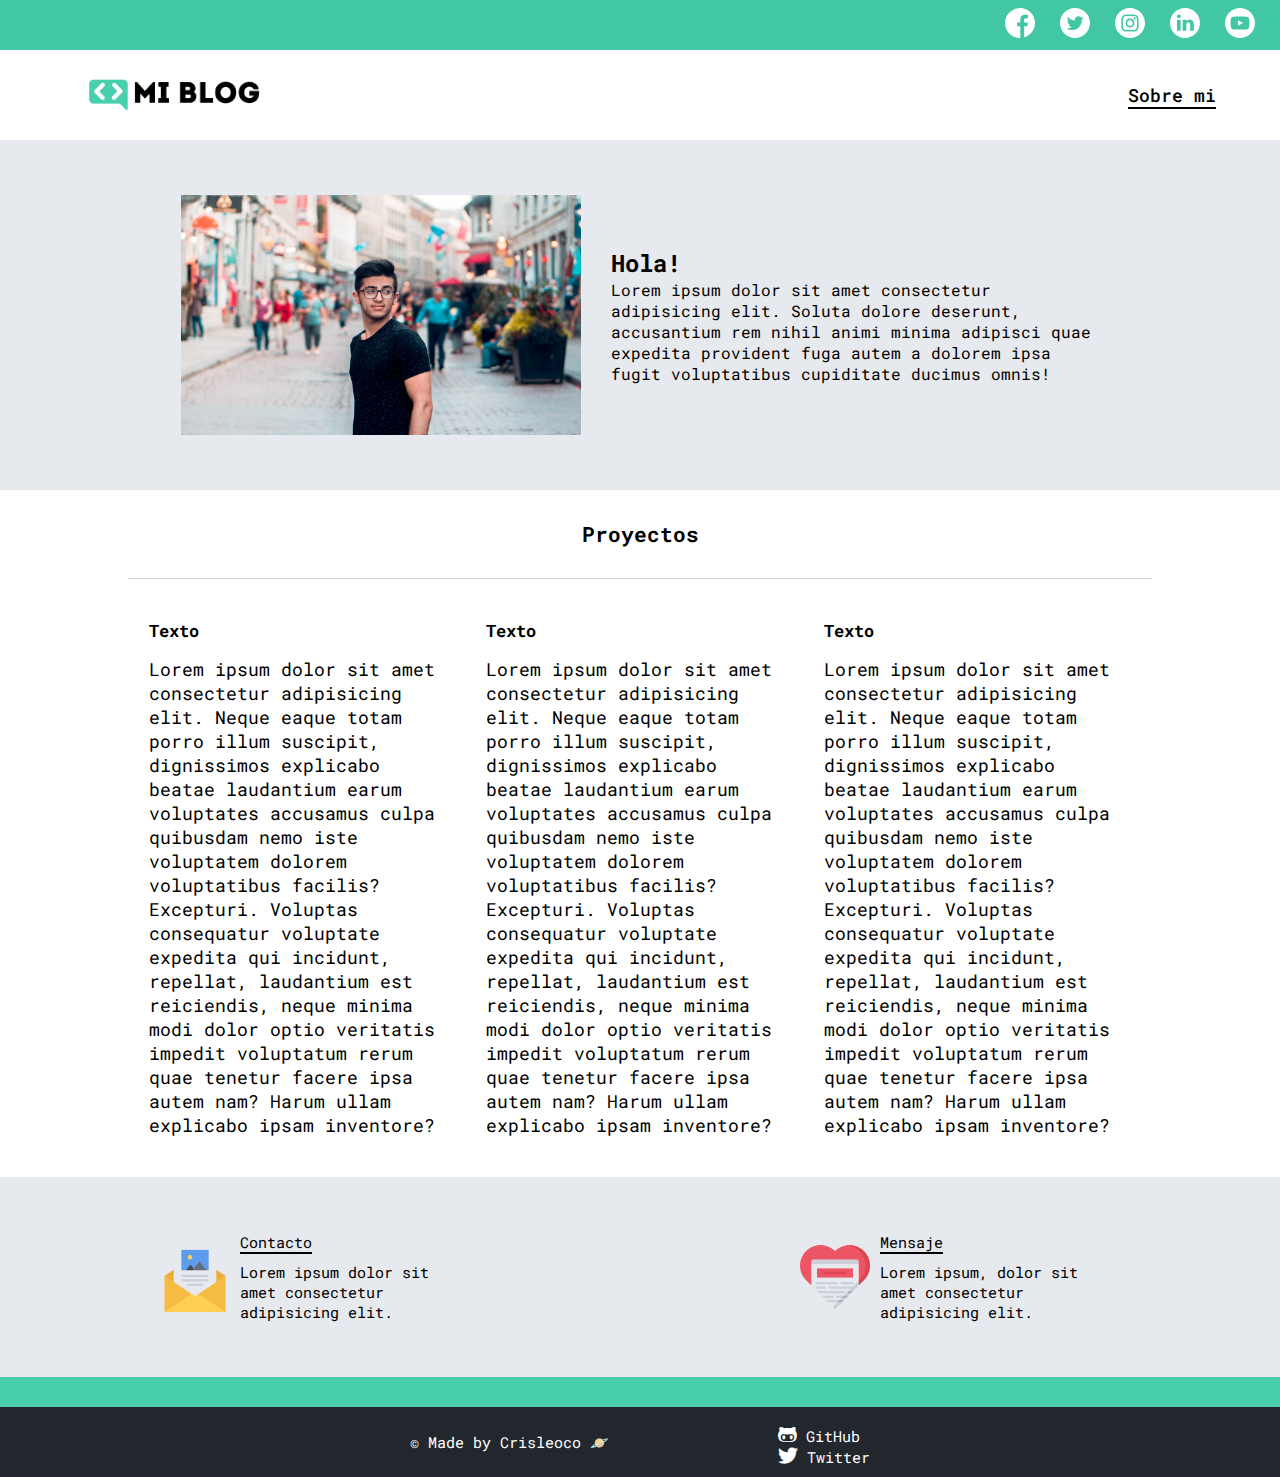
<file: profile.html>
<!DOCTYPE html>
<html lang="es">
<head>
    <meta charset="UTF-8">
    <meta http-equiv="X-UA-Compatible" content="IE=edge">
    <meta name="viewport" content="width=device-width, initial-scale=1.0">
    <title>Perfil</title>
    <link rel="stylesheet" href="./css/main.css">
    <link rel="stylesheet" href="./css/blogs.css">
    <link rel="stylesheet" href="./css/blog.css">
    <link rel="stylesheet" href="./css/profile.css">
    <link rel="preconnect" href="https://fonts.gstatic.com">
    <link href="https://fonts.googleapis.com/css2?family=Roboto+Mono:wght@300;400;500&display=swap" rel="stylesheet">
    <link rel="stylesheet" href="https://use.fontawesome.com/releases/v5.0.13/css/all.css">
</head>
<body>
    <header>
        <section class="header-container-icons">
            <div class="container__icons">
                <a href="" >
                    <svg class="facebook" id="Capa_1" fill="white" enable-background="new 0 0 512 512" height="" viewBox="0 0 512 512" width="" xmlns="http://www.w3.org/2000/svg"><path d="m512 256c0-141.4-114.6-256-256-256s-256 114.6-256 256 114.6 256 256 256c1.5 0 3 0 4.5-.1v-199.2h-55v-64.1h55v-47.2c0-54.7 33.4-84.5 82.2-84.5 23.4 0 43.5 1.7 49.3 2.5v57.2h-33.6c-26.5 0-31.7 12.6-31.7 31.1v40.8h63.5l-8.3 64.1h-55.2v189.5c107-30.7 185.3-129.2 185.3-246.1z"/></svg>
                </a>
                <a href="">
                    <svg fill="white" height="512pt" viewBox="0 0 512 512" width="512pt" xmlns="http://www.w3.org/2000/svg"><path d="m256 0c-141.363281 0-256 114.636719-256 256s114.636719 256 256 256 256-114.636719 256-256-114.636719-256-256-256zm116.886719 199.601562c.113281 2.519532.167969 5.050782.167969 7.59375 0 77.644532-59.101563 167.179688-167.183594 167.183594h.003906-.003906c-33.183594 0-64.0625-9.726562-90.066406-26.394531 4.597656.542969 9.277343.8125 14.015624.8125 27.53125 0 52.867188-9.390625 72.980469-25.152344-25.722656-.476562-47.410156-17.464843-54.894531-40.8125 3.582031.6875 7.265625 1.0625 11.042969 1.0625 5.363281 0 10.558593-.722656 15.496093-2.070312-26.886718-5.382813-47.140624-29.144531-47.140624-57.597657 0-.265624 0-.503906.007812-.75 7.917969 4.402344 16.972656 7.050782 26.613281 7.347657-15.777343-10.527344-26.148437-28.523438-26.148437-48.910157 0-10.765624 2.910156-20.851562 7.957031-29.535156 28.976563 35.554688 72.28125 58.9375 121.117187 61.394532-1.007812-4.304688-1.527343-8.789063-1.527343-13.398438 0-32.4375 26.316406-58.753906 58.765625-58.753906 16.902344 0 32.167968 7.144531 42.890625 18.566406 13.386719-2.640625 25.957031-7.53125 37.3125-14.261719-4.394531 13.714844-13.707031 25.222657-25.839844 32.5 11.886719-1.421875 23.214844-4.574219 33.742187-9.253906-7.863281 11.785156-17.835937 22.136719-29.308593 30.429687zm0 0"/></svg>
                </a>
                <a href="">
                    <svg fill="white" height="512pt" viewBox="0 0 512 512" width="512pt" xmlns="http://www.w3.org/2000/svg"><path d="m305 256c0 27.0625-21.9375 49-49 49s-49-21.9375-49-49 21.9375-49 49-49 49 21.9375 49 49zm0 0"/><path d="m370.59375 169.304688c-2.355469-6.382813-6.113281-12.160157-10.996094-16.902344-4.742187-4.882813-10.515625-8.640625-16.902344-10.996094-5.179687-2.011719-12.960937-4.40625-27.292968-5.058594-15.503906-.707031-20.152344-.859375-59.402344-.859375-39.253906 0-43.902344.148438-59.402344.855469-14.332031.65625-22.117187 3.050781-27.292968 5.0625-6.386719 2.355469-12.164063 6.113281-16.902344 10.996094-4.882813 4.742187-8.640625 10.515625-11 16.902344-2.011719 5.179687-4.40625 12.964843-5.058594 27.296874-.707031 15.5-.859375 20.148438-.859375 59.402344 0 39.25.152344 43.898438.859375 59.402344.652344 14.332031 3.046875 22.113281 5.058594 27.292969 2.359375 6.386719 6.113281 12.160156 10.996094 16.902343 4.742187 4.882813 10.515624 8.640626 16.902343 10.996094 5.179688 2.015625 12.964844 4.410156 27.296875 5.0625 15.5.707032 20.144532.855469 59.398438.855469 39.257812 0 43.90625-.148437 59.402344-.855469 14.332031-.652344 22.117187-3.046875 27.296874-5.0625 12.820313-4.945312 22.953126-15.078125 27.898438-27.898437 2.011719-5.179688 4.40625-12.960938 5.0625-27.292969.707031-15.503906.855469-20.152344.855469-59.402344 0-39.253906-.148438-43.902344-.855469-59.402344-.652344-14.332031-3.046875-22.117187-5.0625-27.296874zm-114.59375 162.179687c-41.691406 0-75.488281-33.792969-75.488281-75.484375s33.796875-75.484375 75.488281-75.484375c41.6875 0 75.484375 33.792969 75.484375 75.484375s-33.796875 75.484375-75.484375 75.484375zm78.46875-136.3125c-9.742188 0-17.640625-7.898437-17.640625-17.640625s7.898437-17.640625 17.640625-17.640625 17.640625 7.898437 17.640625 17.640625c-.003906 9.742188-7.898437 17.640625-17.640625 17.640625zm0 0"/><path d="m256 0c-141.363281 0-256 114.636719-256 256s114.636719 256 256 256 256-114.636719 256-256-114.636719-256-256-256zm146.113281 316.605469c-.710937 15.648437-3.199219 26.332031-6.832031 35.683593-7.636719 19.746094-23.246094 35.355469-42.992188 42.992188-9.347656 3.632812-20.035156 6.117188-35.679687 6.832031-15.675781.714844-20.683594.886719-60.605469.886719-39.925781 0-44.929687-.171875-60.609375-.886719-15.644531-.714843-26.332031-3.199219-35.679687-6.832031-9.8125-3.691406-18.695313-9.476562-26.039063-16.957031-7.476562-7.339844-13.261719-16.226563-16.953125-26.035157-3.632812-9.347656-6.121094-20.035156-6.832031-35.679687-.722656-15.679687-.890625-20.6875-.890625-60.609375s.167969-44.929688.886719-60.605469c.710937-15.648437 3.195312-26.332031 6.828125-35.683593 3.691406-9.808594 9.480468-18.695313 16.960937-26.035157 7.339844-7.480469 16.226563-13.265625 26.035157-16.957031 9.351562-3.632812 20.035156-6.117188 35.683593-6.832031 15.675781-.714844 20.683594-.886719 60.605469-.886719s44.929688.171875 60.605469.890625c15.648437.710937 26.332031 3.195313 35.683593 6.824219 9.808594 3.691406 18.695313 9.480468 26.039063 16.960937 7.476563 7.34375 13.265625 16.226563 16.953125 26.035157 3.636719 9.351562 6.121094 20.035156 6.835938 35.683593.714843 15.675781.882812 20.683594.882812 60.605469s-.167969 44.929688-.886719 60.605469zm0 0"/></svg>
                </a>
                <a href="">
                    <svg fill="white" height="512pt" viewBox="0 0 512 512" width="512pt" xmlns="http://www.w3.org/2000/svg"><path d="m256 0c-141.363281 0-256 114.636719-256 256s114.636719 256 256 256 256-114.636719 256-256-114.636719-256-256-256zm-74.390625 387h-62.347656v-187.574219h62.347656zm-31.171875-213.1875h-.40625c-20.921875 0-34.453125-14.402344-34.453125-32.402344 0-18.40625 13.945313-32.410156 35.273437-32.410156 21.328126 0 34.453126 14.003906 34.859376 32.410156 0 18-13.53125 32.402344-35.273438 32.402344zm255.984375 213.1875h-62.339844v-100.347656c0-25.21875-9.027343-42.417969-31.585937-42.417969-17.222656 0-27.480469 11.601563-31.988282 22.800781-1.648437 4.007813-2.050781 9.609375-2.050781 15.214844v104.75h-62.34375s.816407-169.976562 0-187.574219h62.34375v26.558594c8.285157-12.78125 23.109375-30.960937 56.1875-30.960937 41.019531 0 71.777344 26.808593 71.777344 84.421874zm0 0"/></svg>
                </a>
                <a href="">
                    <svg fill="white" height="512pt" viewBox="0 0 512 512" width="512pt" xmlns="http://www.w3.org/2000/svg"><path d="m224.113281 303.960938 83.273438-47.960938-83.273438-47.960938zm0 0"/><path d="m256 0c-141.363281 0-256 114.636719-256 256s114.636719 256 256 256 256-114.636719 256-256-114.636719-256-256-256zm159.960938 256.261719s0 51.917969-6.585938 76.953125c-3.691406 13.703125-14.496094 24.507812-28.199219 28.195312-25.035156 6.589844-125.175781 6.589844-125.175781 6.589844s-99.878906 0-125.175781-6.851562c-13.703125-3.6875-24.507813-14.496094-28.199219-28.199219-6.589844-24.769531-6.589844-76.949219-6.589844-76.949219s0-51.914062 6.589844-76.949219c3.6875-13.703125 14.757812-24.773437 28.199219-28.460937 25.035156-6.589844 125.175781-6.589844 125.175781-6.589844s100.140625 0 125.175781 6.851562c13.703125 3.6875 24.507813 14.496094 28.199219 28.199219 6.851562 25.035157 6.585938 77.210938 6.585938 77.210938zm0 0"/></svg>
                </a>
            </div>
        </section>
        <nav class="navbar">
            <div class="navbar__container-logo">
                <a href="./index.html"><img src="./assets/Logo.png" alt="Logo de mi block" title="Ir a la página de inicio"></a>
            </div>
            <div class="navbar__container-about">
                <a href="./profile.html">Sobre mi</a>
            </div>
        </nav>
    </header>

    <main>
        <section class="main-container-profile">
            <img src="./assets/profile.jpg" alt="">
            <article class="profile-text-container">
                <h2>Hola!</h2>
                <p>Lorem ipsum dolor sit amet consectetur adipisicing elit. Soluta dolore deserunt, accusantium rem nihil animi minima adipisci quae expedita provident fuga autem a dolorem ipsa fugit voluptatibus cupiditate ducimus omnis!</p>
            </article>
        </section>
        <h3 class="projects-title">Proyectos</h3>
        <section class="projects-container-profile">
            <div class="projects-text-container">
                <article>
                    <h4>Texto</h4>
                    <p>Lorem ipsum dolor sit amet consectetur adipisicing elit. Neque eaque totam porro illum suscipit, dignissimos explicabo beatae laudantium earum voluptates accusamus culpa quibusdam nemo iste voluptatem dolorem voluptatibus facilis? Excepturi.
                    Voluptas consequatur voluptate expedita qui incidunt, repellat, laudantium est reiciendis, neque minima modi dolor optio veritatis impedit voluptatum rerum quae tenetur facere ipsa autem nam? Harum ullam explicabo ipsam inventore?</p>
                </article>
                <article>
                    <h4>Texto</h4>
                    <p>Lorem ipsum dolor sit amet consectetur adipisicing elit. Neque eaque totam porro illum suscipit, dignissimos explicabo beatae laudantium earum voluptates accusamus culpa quibusdam nemo iste voluptatem dolorem voluptatibus facilis? Excepturi.
                    Voluptas consequatur voluptate expedita qui incidunt, repellat, laudantium est reiciendis, neque minima modi dolor optio veritatis impedit voluptatum rerum quae tenetur facere ipsa autem nam? Harum ullam explicabo ipsam inventore?</p>
                </article>
                <article>
                    <h4>Texto</h4>
                    <p>Lorem ipsum dolor sit amet consectetur adipisicing elit. Neque eaque totam porro illum suscipit, dignissimos explicabo beatae laudantium earum voluptates accusamus culpa quibusdam nemo iste voluptatem dolorem voluptatibus facilis? Excepturi.
                    Voluptas consequatur voluptate expedita qui incidunt, repellat, laudantium est reiciendis, neque minima modi dolor optio veritatis impedit voluptatum rerum quae tenetur facere ipsa autem nam? Harum ullam explicabo ipsam inventore?</p>
                </article>
            </div>
        </section>
    </main>

    <section class="contact-main-container">
        <div class="contact-left contact">
            <img src="./assets/newsletter.png" alt="">
            <div>
                <a href="">Contacto</a>
                <p>Lorem ipsum dolor sit amet consectetur adipisicing elit.</p>
            </div>
        </div>
        <div class="contact-right contact">
            <img src="./assets/like.png" alt="">
            <div>
                <a href="">Mensaje</a>
                <p>Lorem ipsum, dolor sit amet consectetur adipisicing elit.</p>
            </div>
        </div>

    </section>

    <footer>
        <section>
            <p>© Made by Crisleoco 🪐</p>
        <div>
            <a href="https://github.com/crisleoco2004">
                <i class="fab fa-github-alt git"></i>
                GitHub</a>
            <a href="https://twitter.com/crisleooc">
                <i class="fab fa-twitter twitter"></i>
                Twitter</a>
        </div>
        </section>
    </footer>

</body>
</html>
</file>
<file: css/main.css>
* {
    padding: 0;
    margin: 0;
    box-sizing: border-box;
}

html {
    font-size: 10px;
    min-width: 320px;
}

body {
    font-size: 18px;
    font-family: 'Roboto Mono', monospace;
}


.home-body {
    position: fixed;
    top: 0;
    bottom: 0;
    left: 0;
    right: 0;
}

a {
    display: inline;
    color: black;
    text-decoration: none;
}

header {
    display: grid;
    width: 100%;
    height: 140px;
    grid-template-rows: 50px 90px;
}

.header-container-icons{
    display: grid;
    width: 100%;
    height: auto;
    background-color: #41c7a4;
}

.container__icons  {
    display: flex;
    justify-content: space-evenly;
    align-items: center;
    justify-self: end;
    width: 300px;
    height: auto;
}

.container__icons svg {
    width: 30px;
    height: 30px;
}

.container__icons svg:hover {
    fill: #2b2f33;
}

.navbar {
    display: flex;
    justify-content: space-between;
    align-items: center;
    width: 90%;
    margin: 0 auto;
}

.navbar__container-logo img {

    max-width: 220px;
}

.navbar__container-about a {
    color: black;
    font-weight: 500;
    font-size: 1.5rem;
    border-bottom: 2px solid black;
}

.navbar__container-about a:hover {
    border-bottom: 4px dotted;
}

.navbar__container-about a:active {
    color: #41c7a4;
    border-bottom-color: #41c7a4;
}

.main-home {
    display: grid;
    width: 100%;
    height: calc(100% - 140px);
    place-content: center;
    background-image: url("../assets/Cover.png");
    background-position: center;
    background-repeat: no-repeat;
    background-size: cover;
    
}

.container-text-main {
    display: flex;
    flex-direction: column;
    justify-content: space-evenly;
    align-items: center;
    min-width: 300px;
    min-height: 300px;
    color: white;
    margin: 0 3rem;
}

.container-text__span {
    font-weight: 500;
    font-size: 2.5rem;
    letter-spacing: 5px;
    text-align: center;
}

.container-text__button {
    font-weight: 700;
    width: 200px;
    padding: 15px 30px;
    background-color: #41c7a4;
    border: none;
    border-radius: 5px;
    font-size: 1.8rem;
    cursor: pointer;
    color: white;
    
}

.container-text__button:hover {
    background-color: #309479;
}

@media (min-width: 900px) {

    .navbar__container-about a {
        font-size: 1.8rem;
    }
}
</file>
<file: css/blogs.css>
.blogs-main {
    display: grid;   
}

.blogs-news-container {
    background-color: #e6e9ed;
    padding: 20px 0 40px;
}

.blogs-main-new {
    display: grid;
    grid-template-rows: 50px auto auto ;
    grid-template-columns: 1fr 1fr;
    margin: 0 auto;
    width: 80%;
    max-width: 1100px;
    font-size: 16px;
}

.blogs-main-new h3 {
    grid-area: 1 / 3 / 2 / 1;
    width: 100%;
    max-width: 450px;
    margin-bottom: 25px;
}

.blogs-news-img-container {
    display: flex;
    justify-self: center;
    align-items: center;
    grid-area: 2 / 3 / 3 / 1;
    place-self: center;
}

.blogs-news-img-container img {
    width: 100%;
    max-width: 450px;
    height: auto;
    margin: 0 auto;
}

.blogs-news-info-container {
    grid-area: 3 / 3 / 4 / 1;
    align-self: top;
    padding-right: 20px;
    margin: 0 auto;
}


.blogs-news-info-container h2 {
    margin: 15px 0;
}

.blogs-news-info-container p {
    margin-bottom: 20px;
}

.blogs-post-container {
    width: 90%;
    max-width: 1200px;
    padding: 0 10px;
    margin: 0 auto;
    font-size: 15px;
}


.blogs-post-container h3 {
    border-bottom: 1px solid #cdd2da;
    padding-bottom: 20px;
    text-align: center;
}

.blogs-button {
    border: 1px solid #47cfac;
    padding: 10px 15px;
    font-size: 12px;
}

.blogs-button:hover {
    background-color:#47cfac;
    color: white;
}

.blogs-post-container div {
    display: flex;
    flex-flow: column wrap;
    justify-content: space-evenly;
    align-items: center;
    margin: 0 auto;

}

.blogs-post-container h3 {
    margin: 20px 0;

}

.post-container {
    display: inline-block;
    max-width:80%;
    margin-bottom: 50px;
}

.post-container p {
    margin-bottom: 25px;
}

.post-container p:nth-child(2) {
    border-left: 3px solid #252526;
    padding-left: 5px;
}

.post-container img {
    width: 100%;
}

footer {
    height: 100px;
    width: 100%;
    background-color: #22272d;
    font-size: 13px;
    border-top: 30px solid #47cfac;
}

footer section {
    height: 100%;
    min-width: 320px;
    max-width: 800px;
    display: flex;
    justify-content: space-evenly;
    align-items: center;
    color: white;
    margin: 0 auto;
}

footer div {
    height: 50%;
    display: flex;
    flex-direction: column;
    justify-content: space-between;
}

footer a {
    color: white;
}

footer i {
    font-size: 20px;
}

footer a:hover{
    color: #47cfac;
}
footer p:hover{
    color: #47cfac;
}

footer a:hover .git{
    color: #eeee;
}
footer a:hover .twitter{
    color: #1a91da;
}

@media (min-width: 600px) {
    .blogs-post-container div {
        flex-direction: row
    }
    .post-container {
        max-width:40%;
    }
    footer {
        font-size: 15px;
    }
}
@media (min-width: 800px) {

    .blogs-main-new h3 {
        grid-area: 1 / 2 / 2 / 1;
    }

    .blogs-main-new {
        grid-template-columns: 1.5fr 1fr;
        grid-template-rows: 2fr;
        grid-column-gap: 30px;
        font-size: 18px;
    }

    .blogs-post-container div {
        flex-direction: row
    }
    .post-container {
        max-width:30%;
    }
    .blogs-news-img-container {
        display: flex;
        align-items: center;
        grid-column: 1;
        grid-row: 2;
        place-self: center;
    }
    .blogs-news-info-container {
        grid-column: 2;
        grid-row: 2;
        align-self: top;
        padding-right: 20px;
    }
    
    .blogs-post-container {
        font-size: 17px;
    }

    .blogs-main-new h3 {
        margin: 0 auto;
        margin-bottom: 30px;
    }
    
    .blogs-button {
        font-size: 14px;
    }
}
</file>
<file: css/blog.css>
main {
    width: 90%;
    margin: 0 auto;
}

.blogpost-img-container{
    min-height: 300px;
    width: 100%;
    min-height: 300px;
    background-image: url("../assets/pcImg.png");
    background-repeat: no-repeat;
    background-position: center;
    background-size: cover;
    background-attachment:fixed;
}

.blogpost-main-container {
    width: 85%;
    margin: 30px auto;
}

.blogpost-text-container h3 {
    padding-bottom: 10px;
    font-size: 17px;
    border-bottom: 1px solid gray;
}

.blogpost-text-container h1 {
    margin: 20px 0;
}

.blogpost-text-container p {
    margin: 15px 0;
    line-height: 20px;
}

.contact-main-container {
    display: flex;
    flex-flow: column wrap;
    justify-content: space-evenly;
    align-items: center;
    margin-top: 40px;
    width: 100%;
    min-height: 200px;
    background-color: #e6e9ed;
    padding: 20px 0;
}

.contact {
    width: 80%;
    height: 90%;
    display: flex;
    align-items: center;
    font-size: 15px;
    margin: 10px;
}
.contact a{
    border-bottom: 2px solid black;
    margin: 0 10px 0 10px;
}

.contact a:hover {
    border-bottom: 4px dotted;
}

.contact a:active {
    color: #41c7a4;
    border-bottom-color: #41c7a4;
}

.contact p{
    margin: 10px 10px 0 10px;
}
.contact img{
    width: 70px;
    height: 70px;
}

@media (min-width: 650px) {
    .contact-main-container {
        flex-direction: row;
        justify-content: center;
    }
    .contact {
        width: 35%;
    }
}
@media (min-width: 900px) {
    .contact-main-container {
        justify-content: space-evenly;
    }
    .contact {
        width: 25%;
        margin: 0 auto;
    }
}
</file>
<file: css/profile.css>
main {
    width: 100%;
}

.main-container-profile {
    display: flex;
    justify-content: center;
    align-items: center;
    flex-flow: column wrap;
    width: 100%;
    min-height: 350px; 
    background-color: #e6e9ed;
    gap: 30px;
    padding: 30px;
}

.main-container-profile img {
    width: 80%;
    max-width: 400px;
    height: auto;
}

.profile-text-container {
    display: flex;
    flex-direction: column;
    justify-content: center;
    width: 80%;
    height: 70%;
    font-size: 14px;
}

.projects-title{
    max-width: 1100px;
    width: 80%;
    padding: 30px 0;
    margin: 0 auto;
    text-align: center;
    border-bottom: 1px solid #cdd2da;
}

.projects-container-profile {
    margin: 0 auto;
    margin-top: 25px;
    max-width: 1100px;
    width: 80%;
}

.projects-text-container {
    width: 100%;
    display: flex;
    flex-flow: column wrap;
    align-items: center;
    justify-content: center;
    gap: 30px;
    font-size: 16px;
}

.projects-text-container h4 {
    padding: 15px 0;
    font-size: 17px;
}

@media (min-width: 500px) {
    .profile-text-container {
        width: 400px;
    }
}

@media (min-width: 800px) {

    .main-container-profile, .projects-text-container {
        flex-direction: row;
    }
    
    .profile-text-container {
        width: 40%;
        max-width: 650px;
        height: 70%;
        font-size: 16px;
    }

    .projects-text-container article {
        width: 30%;
        font-size: 18px;
    }
}
</file>
